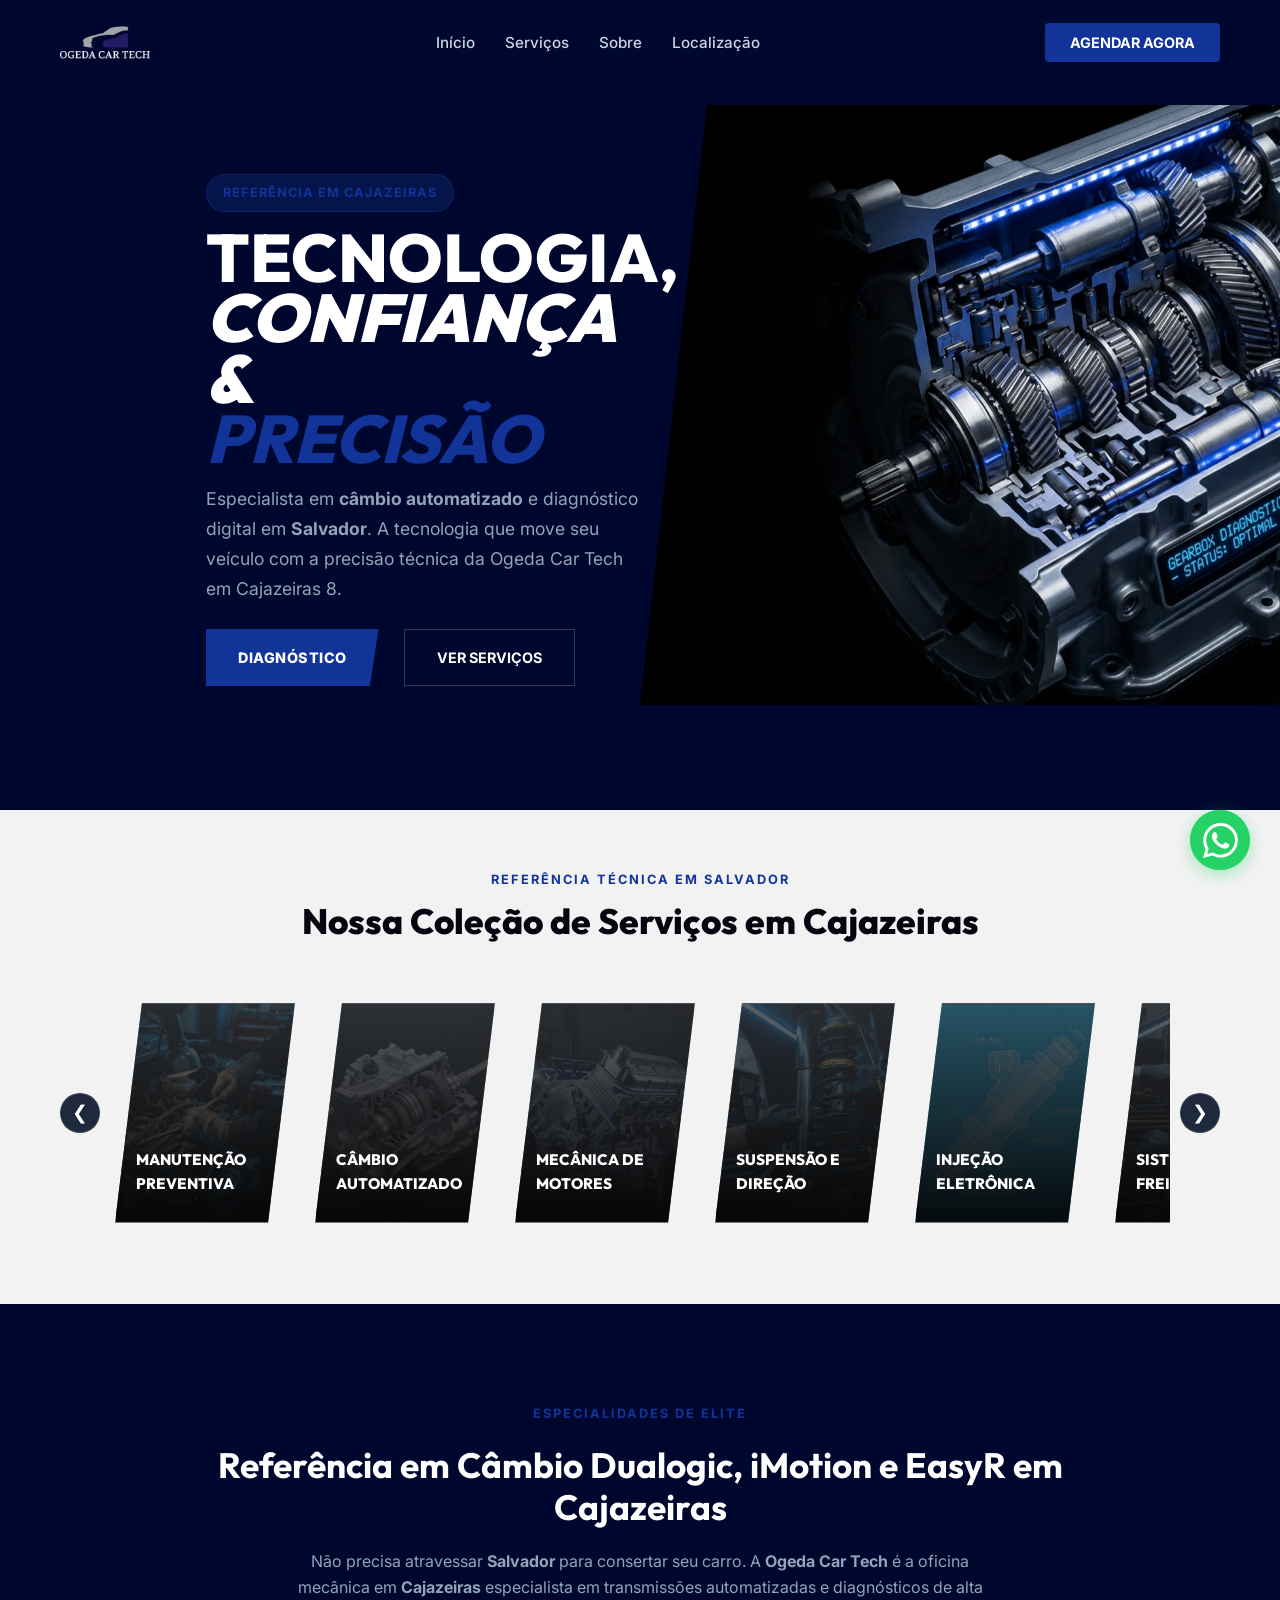
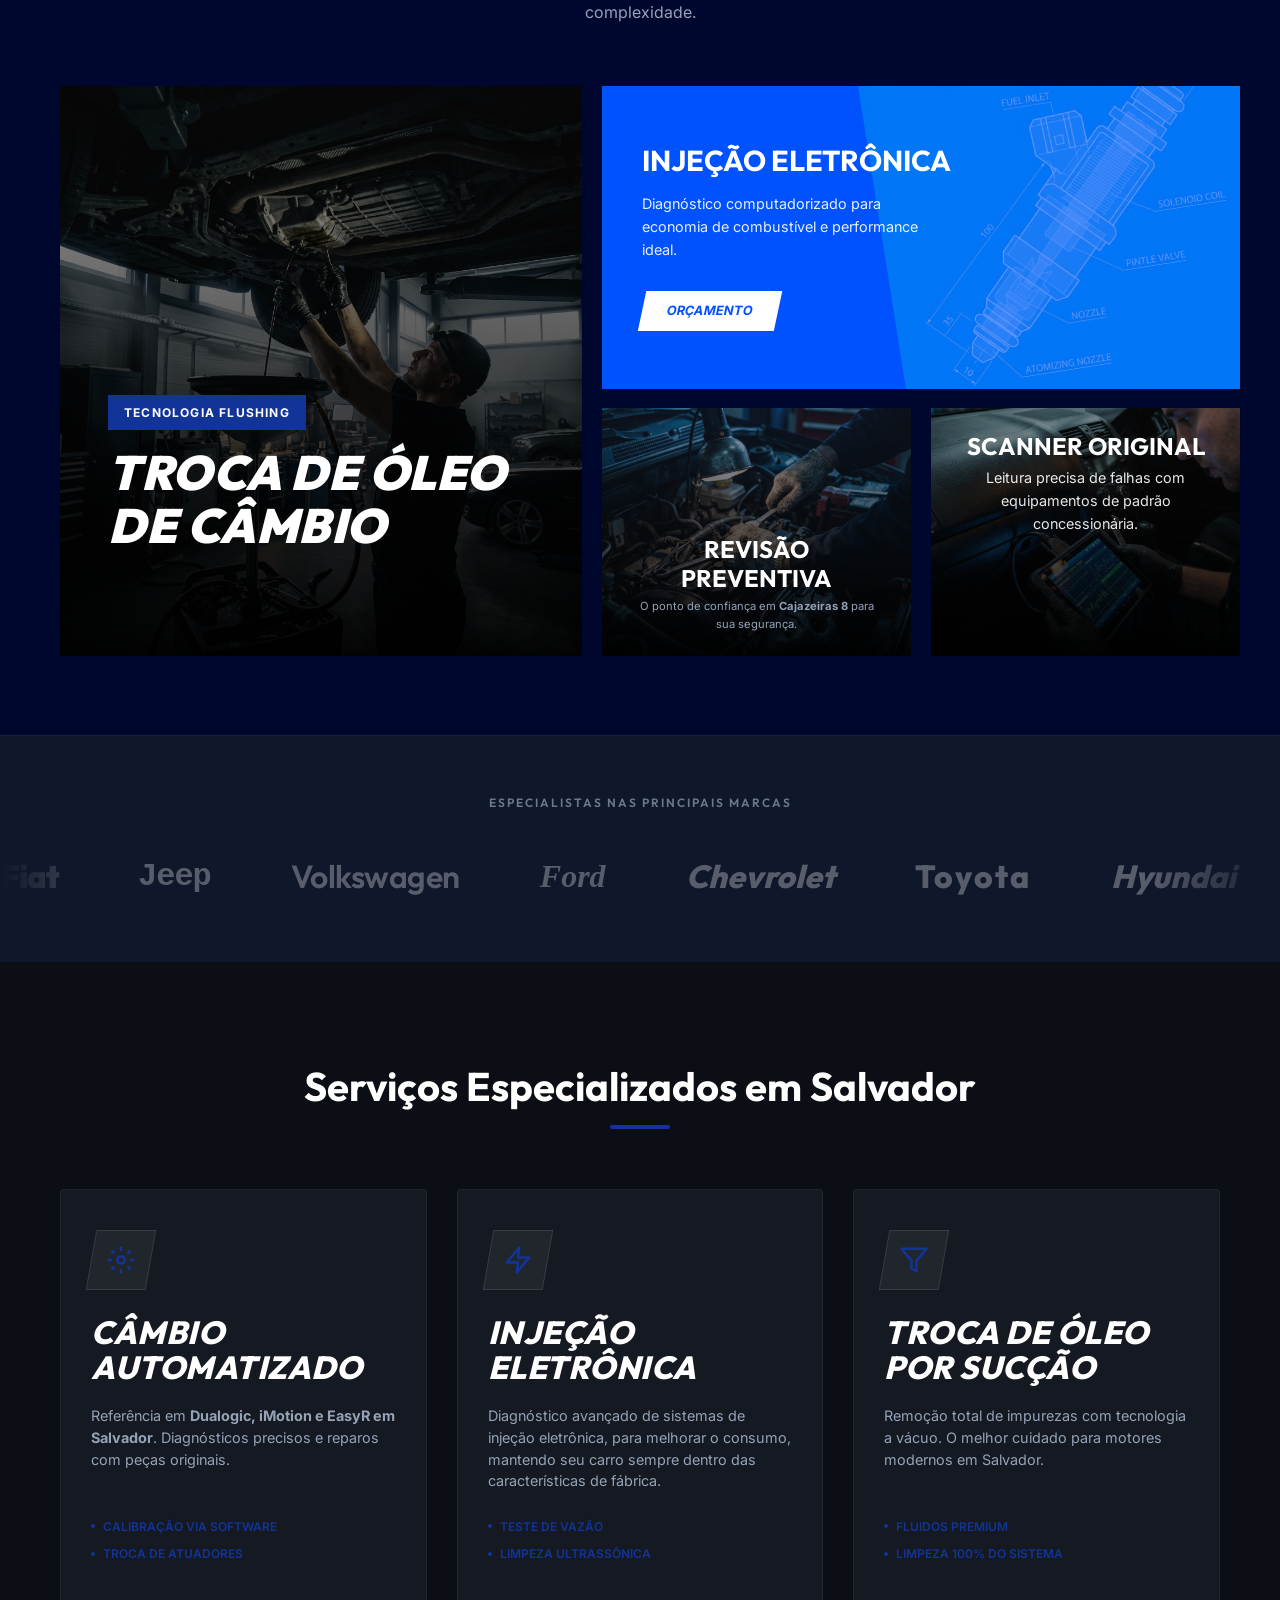
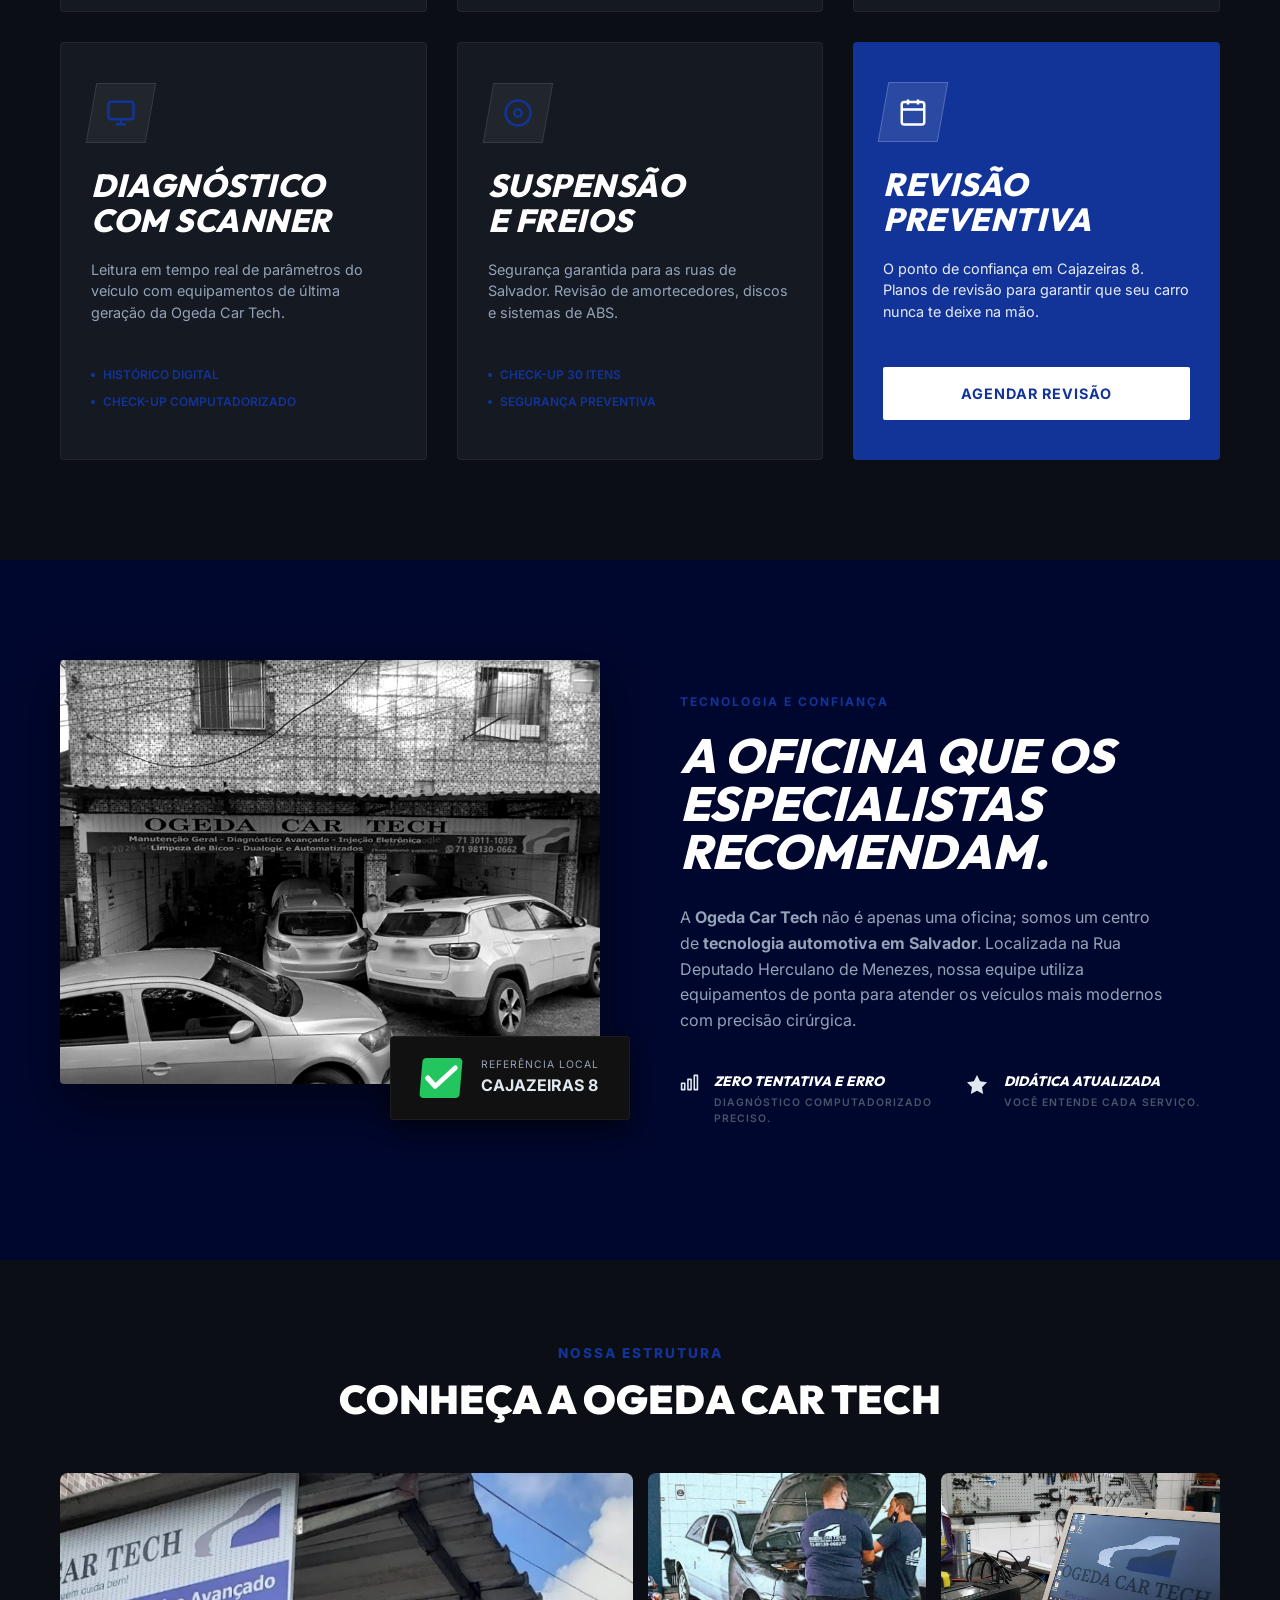
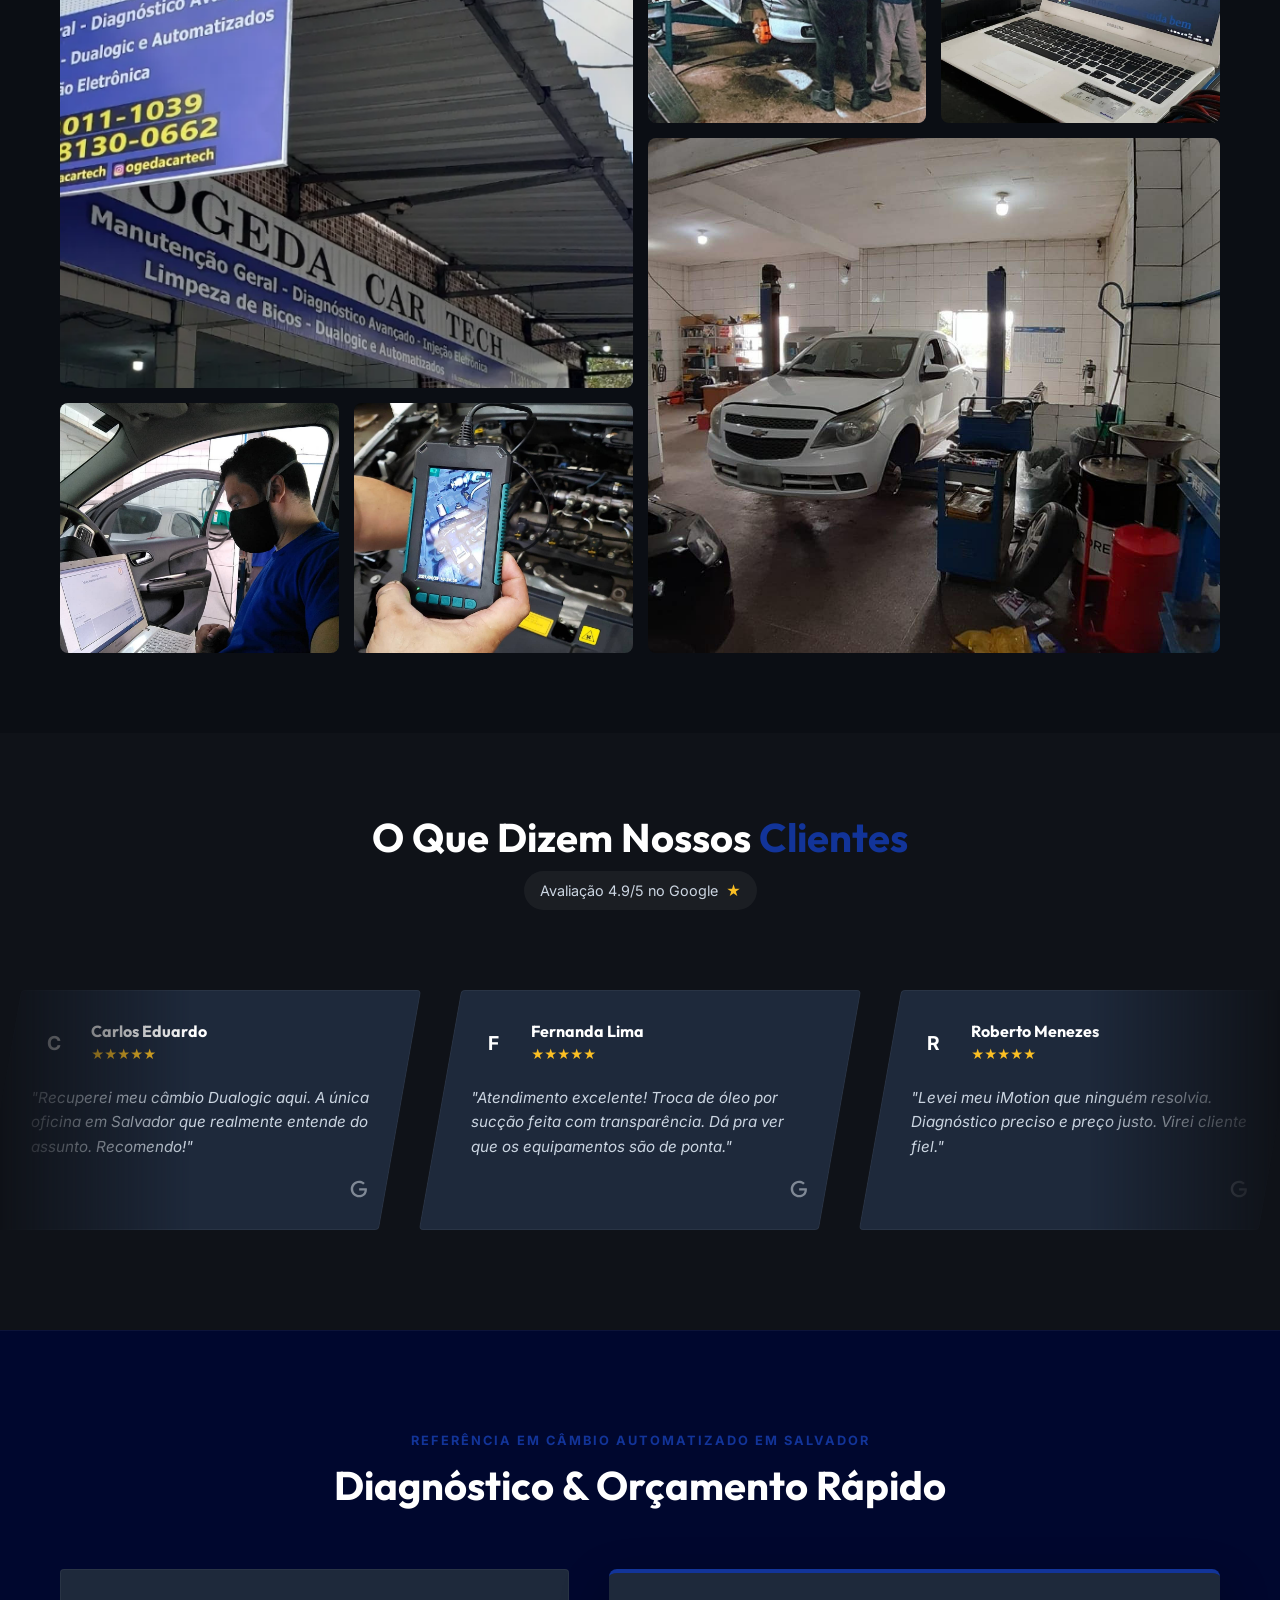
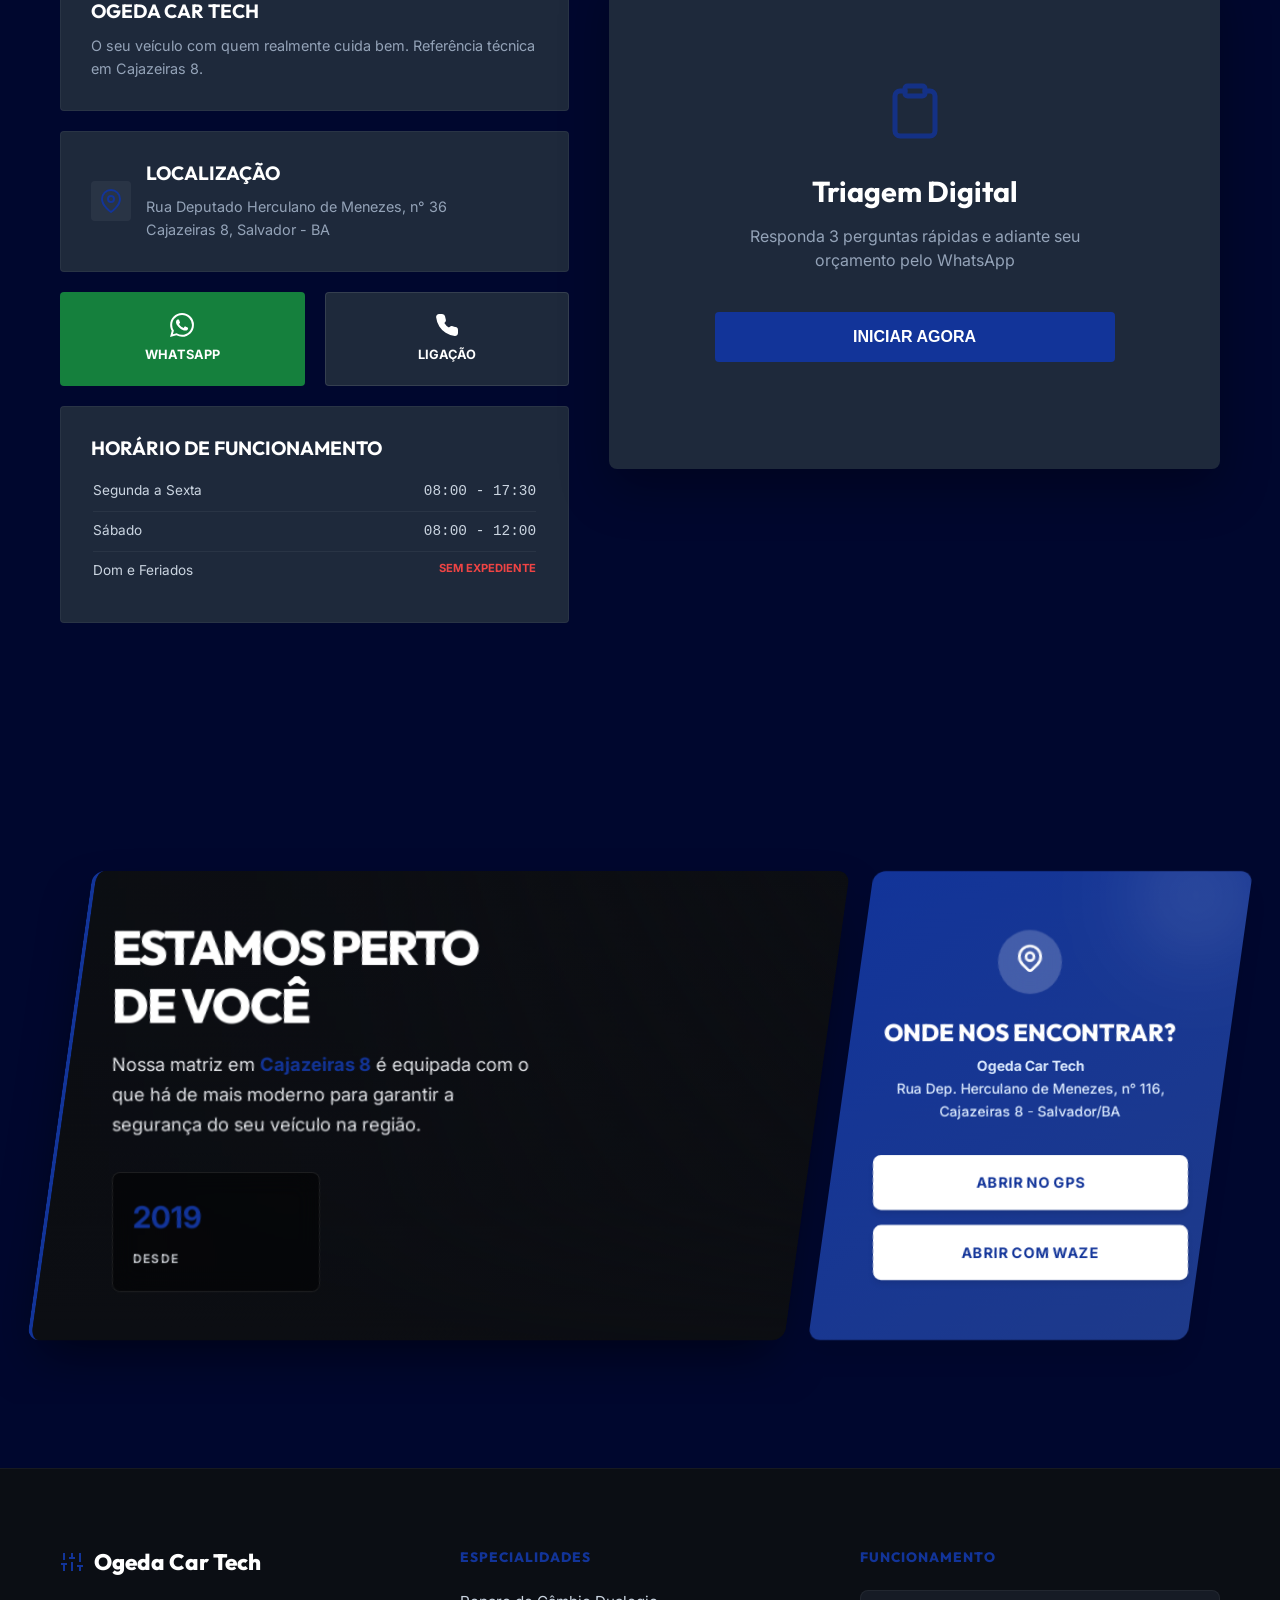
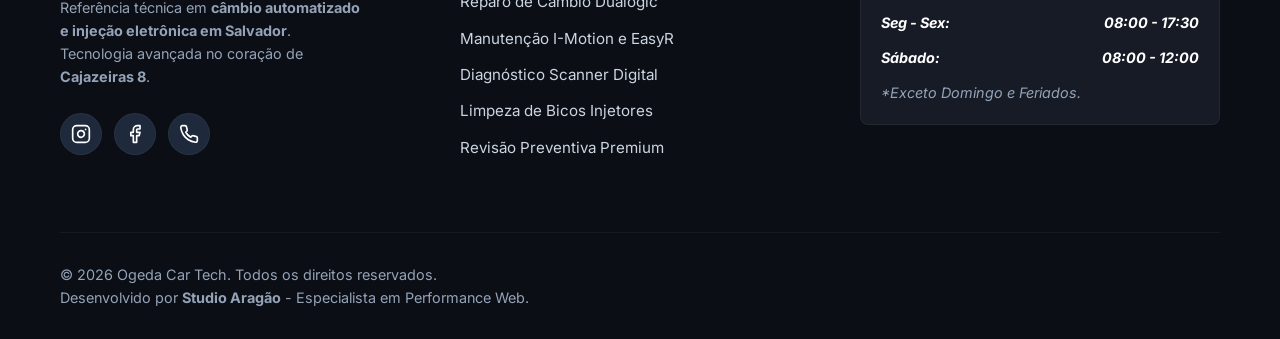
<file: index.html>
<!DOCTYPE html>
<html lang="pt-BR">

<head>
    <meta charset="UTF-8">
    <meta name="viewport" content="width=device-width, initial-scale=1.0">
    <!-- Meta SEO Básica -->
    <title>Ogeda Car Tech | Especialista em Câmbio em Salvador - Cajazeiras</title>
    <meta name="description"
        content="Oficina mecânica referência em Cajazeiras 8. Especialista em câmbio Dualogic, iMotion e diagnóstico digital avançado em Salvador. Agende seu check-up!">
    <!-- Google Fonts: Outfit (Títulos) e Inter (Texto) -->
    <link rel="preconnect" href="https://fonts.googleapis.com">
    <link rel="preconnect" href="https://fonts.gstatic.com" crossorigin>
    <link
        href="https://fonts.googleapis.com/css2?family=Inter:wght@300;400;500;600;700&family=Outfit:wght@400;700;800;900&display=swap"
        rel="stylesheet">

    <!-- CSS Global -->
    <link rel="stylesheet" href="css/global.css">
</head>

<body>

    <!-- Container Principal onde os Módulos Javascript injetarão o conteúdo -->
    <div id="conteudo-principal">
        <!-- O conteúdo será carregado aqui dinamicamente pelo js/app.js -->
    </div>

    <!-- Script Principal (Módulo) -->
    <script type="module" src="./js/app.js"></script>

</body>

</html>
</file>
<file: css/global.css>
/* Global CSS - Ogeda Car Tech */
/* 
   Paleta de Cores 
    --cor-fundo: #050510;
    
    --cor-fundo-secundario: #0F1218;
    --cor-primaria: #2563eb;
    
    --cor-primaria-dark: #1e40af;
    --cor-texto: #e2e8f0;
    cor-texto-secundario: #94a3b8;
*/


:root {
    /* Paleta de Cores */
    --cor-fundo: #00072e;
    /* Dark Navy/Black */
    --cor-fundo-secundario: #11193A;
    --cor-primaria: #123499;
    /* Royal Blue (Vibrante) */
    --cor-primaria-dark: #1e40af;
    --cor-texto: #e2e8f0;
    /* Slate 200 */
    --cor-texto-secundario: #94a3b8;
    /* Slate 400 */

    /* Tipografia */
    --fonte-principal: 'Inter', sans-serif;
    --fonte-titulo: 'Outfit', sans-serif;
}

* {
    margin: 0;
    padding: 0;
    box-sizing: border-box;
    scroll-behavior: smooth;
}

html {
    font-size: 16px;
}

body {
    background-color: var(--cor-fundo);
    color: var(--cor-texto);
    font-family: var(--fonte-principal);
    line-height: 1.6;
    overflow-x: hidden;
}

/* Tipografia Global */
h1,
h2,
h3,
h4,
h5,
h6 {
    font-family: var(--fonte-titulo);
    color: white;
    line-height: 1.2;
}

/* Container Responsivo */
.container {
    width: 100%;
    max-width: 1200px;
    margin: 0 auto;
    padding: 0 20px;
}

/* Utilitários */
.reveal {
    opacity: 0;
    transform: translateY(30px);
    transition: all 0.8s ease;
}

.reveal.active {
    opacity: 1;
    transform: translateY(0);
}

.text-highlight {
    color: var(--cor-primaria);
}

/* Scrollbar Personalizada */
::-webkit-scrollbar {
    width: 8px;
}

::-webkit-scrollbar-track {
    background: #0b0d12;
}

::-webkit-scrollbar-thumb {
    background: #334155;
    border-radius: 4px;
}

::-webkit-scrollbar-thumb:hover {
    background: var(--cor-primaria);
}

/* Acessibilidade de Navegação (Teclado) */
a:focus-visible,
button:focus-visible,
input:focus-visible,
textarea:focus-visible {
    outline: 2px solid var(--cor-primaria-dark);
    outline-offset: 4px;
    border-radius: 2px;
}

/* Animação Suave Global de Scroll (Fade Up) */
.animate-fade-up {
    opacity: 0;
    transform: translateY(40px);
    transition: opacity 0.8s cubic-bezier(0.25, 0.46, 0.45, 0.94), transform 0.8s cubic-bezier(0.25, 0.46, 0.45, 0.94);
    will-change: opacity, transform;
}

.animate-fade-up.visible {
    opacity: 1;
    transform: translateY(0);
}
</file>
